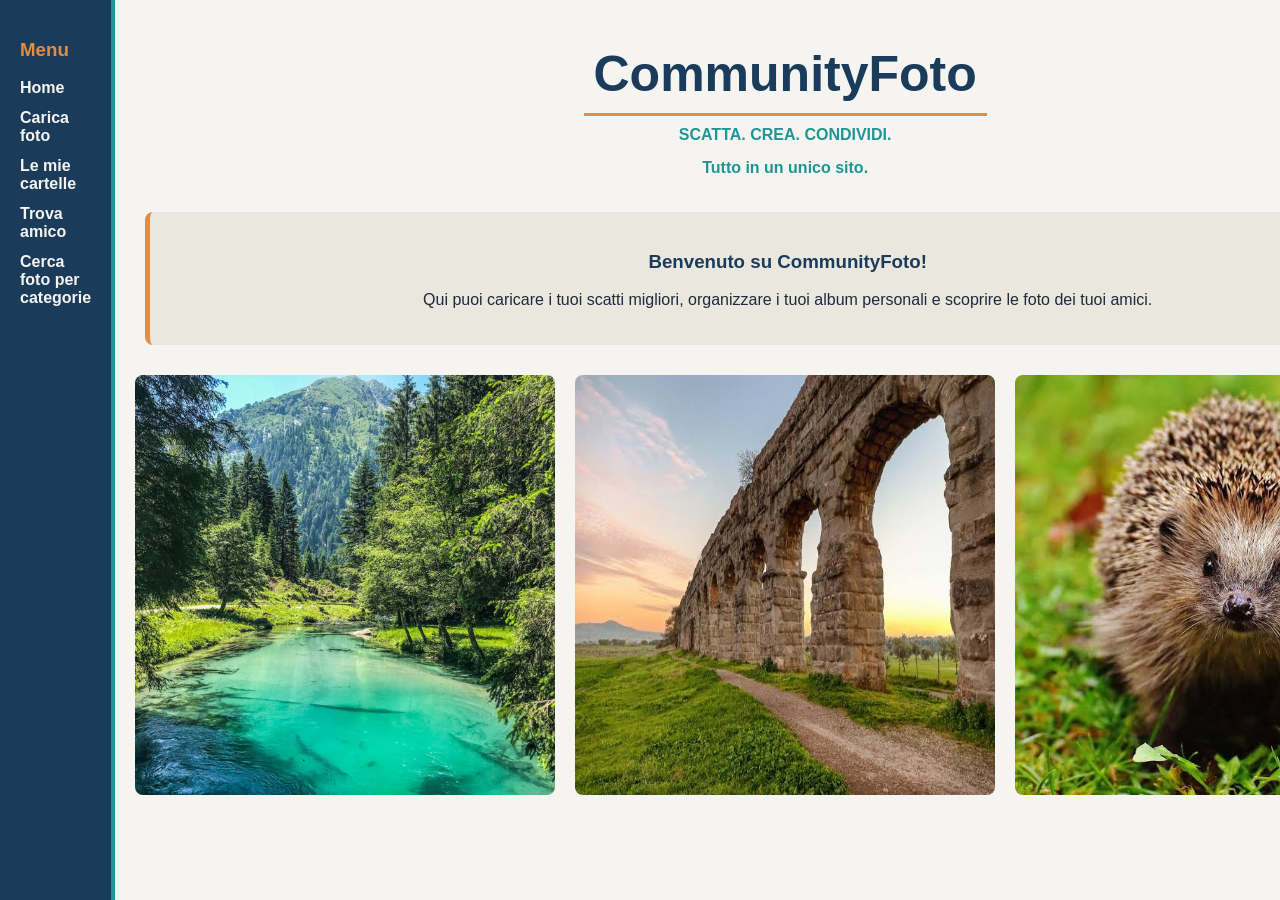
<file: index.html>
<!DOCTYPE html>
<html>
  <head> 
    <meta charset="utf-8"> 
    <title>CommunityFoto - Home</title>
    <link rel="stylesheet" href="style.css">
  </head>
  <body>
    <div class="pagina">

      <!-- MENU LATERALE -->
      <div class="laterale">
        <h3 class="titolo">Menu</h3>
        <a class="voce" href="index.html">Home</a>
        <a class="voce" href="CaricaFoto.html">Carica foto</a>
        <a class="voce" href="LeMieCartelle.html">Le mie cartelle</a>
        <a class="voce" href="TrovaAmico.html">Trova amico</a>
        <a class="voce" href="CercaFoto.html">Cerca foto per categorie</a>
      </div>

      <!-- CONTENUTO PRINCIPALE -->
      <div class="principale">
        <div class="titoloprincipale">CommunityFoto</div>
        <div class="sottotitolo">SCATTA. CREA. CONDIVIDI.</div>
        <div class="sottotitolo">Tutto in un unico sito.</div>

        <!-- BENVENUTO -->
        <div class="benvenuto">
          <h3 class="titolo">Benvenuto su CommunityFoto!</h3>
          <p>Qui puoi caricare i tuoi scatti migliori, organizzare i tuoi album personali e scoprire le foto dei tuoi amici.</p>
        </div>

      
        <div class="rigaimmagini">
          <img class="immagine" src="natura.jpg" alt="immagine natura">
          <img class="immagine" src="ponte.jpg" alt="immagine ponte">
          <img class="immagine" src="riccio.jpg" alt="immagine riccio">
        </div> 
      </div>
  </body>
</html>
</file>
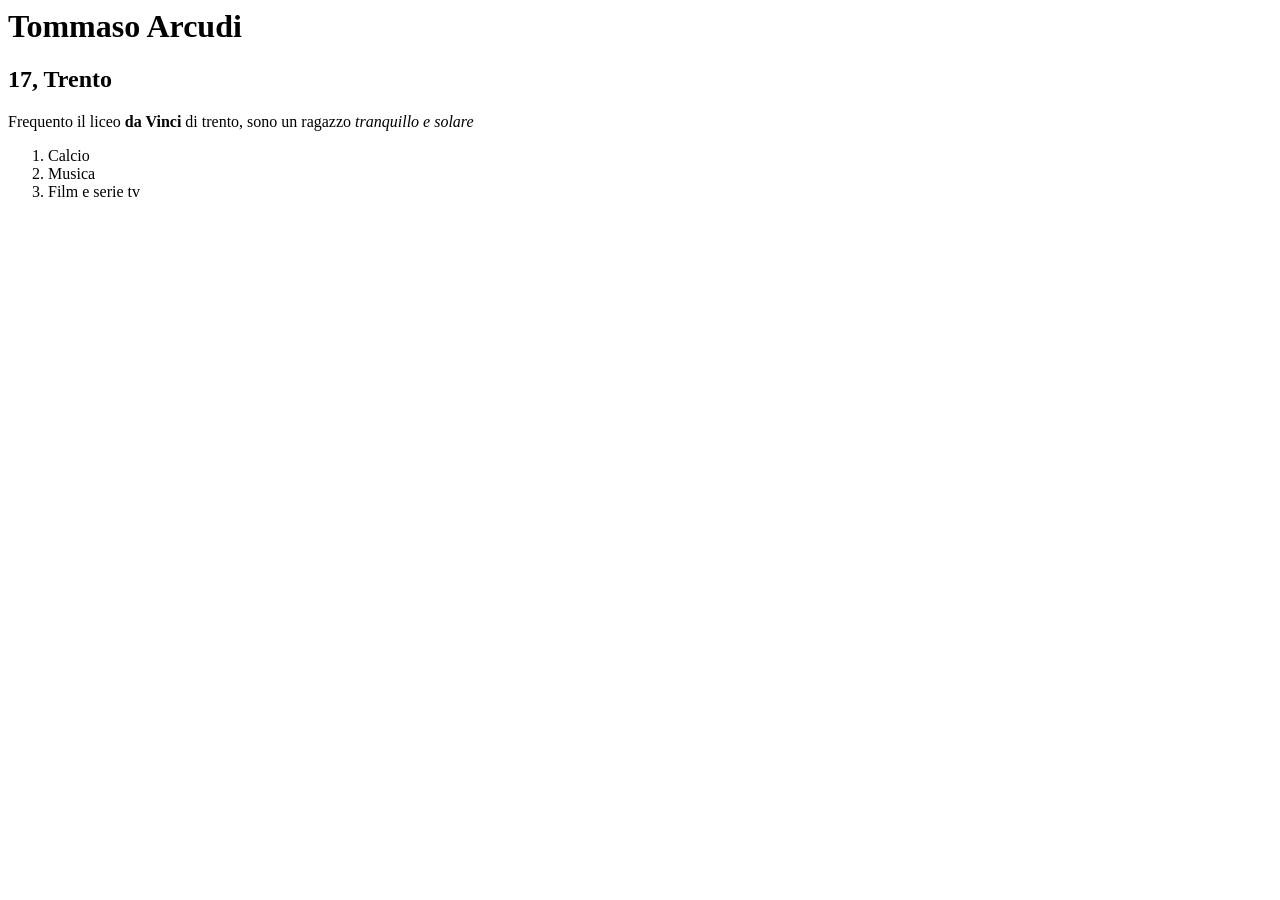
<file: 02_esercizio1.html>
<html> 
    <head>
        <meta charset="utf-8"> 
        <title>Tommaso</title>
    </head>
    <body>
        <h1>Tommaso Arcudi</h1>
        <h2>17, Trento</h2>
        <p>Frequento il liceo <strong>da Vinci</strong> di trento, sono un ragazzo <em>tranquillo e solare</em></p>
        <ol>
            <li>Calcio</li>
            <li>Musica</li>
            <li>Film e serie tv</li>
        </ol>
    </body>
</file>
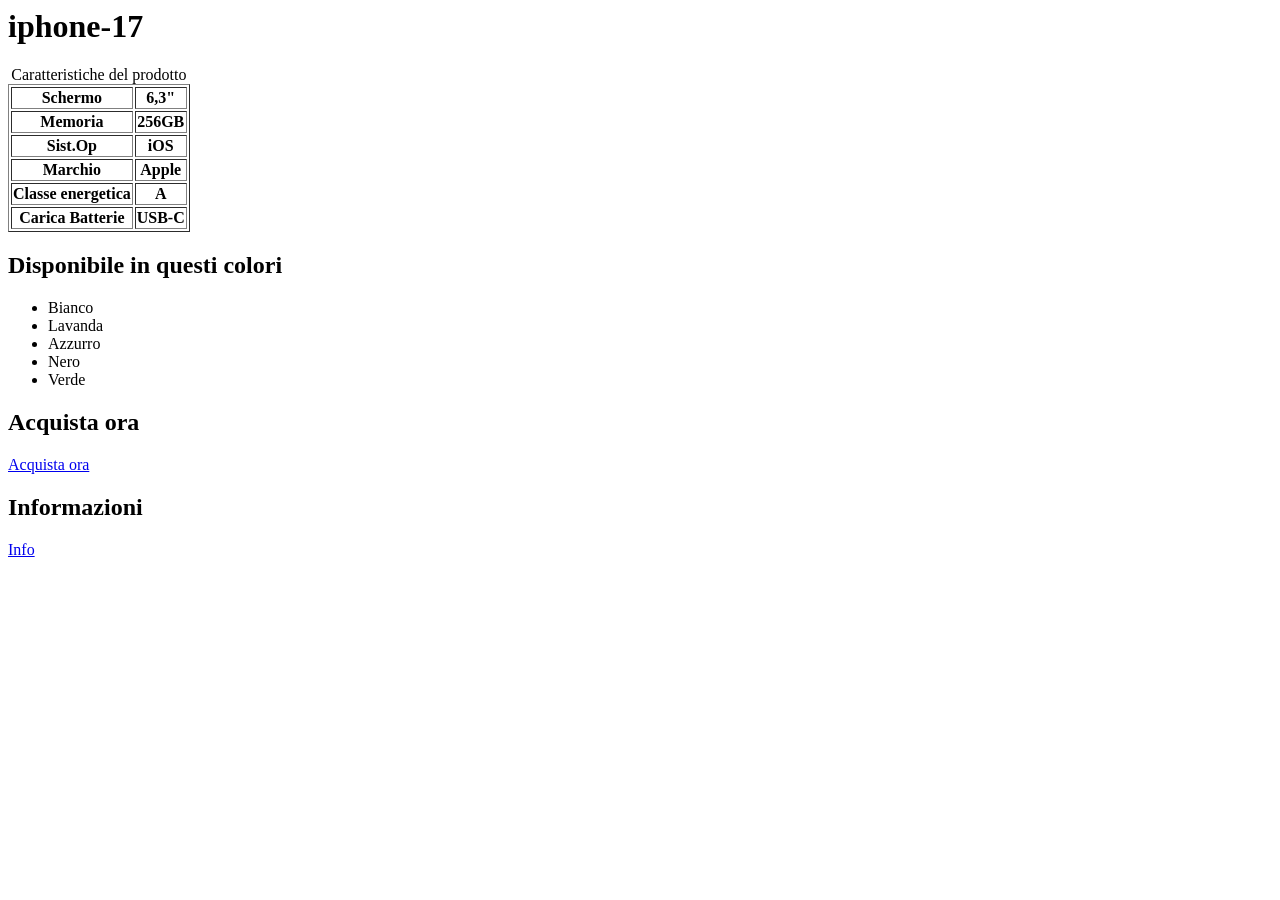
<file: 04_esercizio3.html>
<html>
    <head>
        <meta charset="utf-8">
        <title>iphone-17</title>
    </head>
    <body>
        <h1>iphone-17</h1>
        <table border="1">
            <caption>Caratteristiche del prodotto</caption>
            <tr>
                <th>Schermo</th>
                <th>6,3"</th>
            </tr>
            <tr>
                <th>Memoria</th>
                <th>256GB</th>
            </tr>
            <tr>
                <th>Sist.Op</th>
                <th>iOS</th>
            </tr>
            <tr>
                <th>Marchio</th>
                <th>Apple</th>
            </tr>
            <tr>
                <th>Classe energetica</th>
                <th>A</th>
            </tr>
            <tr> 
                <th>Carica Batterie</th>
                <th>USB-C</th>
            </tr>
        </table>
        <h2>Disponibile in questi colori</h2>
        <ul>
            <li>Bianco</li> 
            <li>Lavanda</li>
            <li>Azzurro</li>
            <li>Nero</li>
            <li>Verde</li>
        </ul>
        <h2>Acquista ora</h2>
        <a href="https://www.mediaworld.it/it/brand/apple/iphone/iphone-17">Acquista ora</a>
        <h2>Informazioni</h2>
        <a href="https://assets.mmsrg.com/ada/166325/c1/-/-/ASSET_MMS_162423643/?direct" >Info</a>
    </body>
</html>
</file>
<file: style.css>
body {
  margin: 0;
  background-color: #F5F4F0; 
  color: #1E293B;            
  font-family: Arial, sans-serif;
}

.pagina {
  display: flex;
  min-height: 100vh; /*serve per allungare a 100% il menu laterale*/
}

.laterale {
  width: 180px;
  background-color: #1B3B5A; 
  border-right: 4px solid #1E9696; 
  padding: 20px;
}

.laterale .titolo {
  color: #E08E45; 
}

.voce {
  display: block;
  margin: 12px 0;
  font-weight: bold;
  text-decoration: none;/*elimina la linea sotto i link*/
  color: #F5F4F0; 
}

.voce:hover {
  color: #1E9696; 
}

.principale {
  display: block;
  margin: 10px;
  padding: 20px;
  width: 100%;
}

.titolo {
  color: #1B3B5A; 
}

.titoloprincipale {
  color: #1B3B5A;
  padding: 10px;
  margin: 5px auto; /*rimane centrato*/
  text-align: center;
  font-size: 50px;
  font-weight: bold;
  border-bottom: 3px solid #E08E45;
  width: fit-content; /*solo la larghezza del testo*/
}

.sottotitolo {
  color: #1E9696;
  font-weight: bold;
  padding: 5px;
  margin: 5px;
  text-align: center;
}

.benvenuto {
  display: block;
  background-color: #EAE7DF;
  border-left: 5px solid #E08E45;
  padding: 20px;
  margin: 30px 0;
  text-align: center;
  border-radius: 8px;
}

.immagine {
  display: block;
  width:420px;
  height:420px;
  border-radius: 8px;
}

.rigaimmagini {
  display: flex;
  gap: 20px; /*spazio tra le immagini*/
  justify-content: center;
}
</file>
